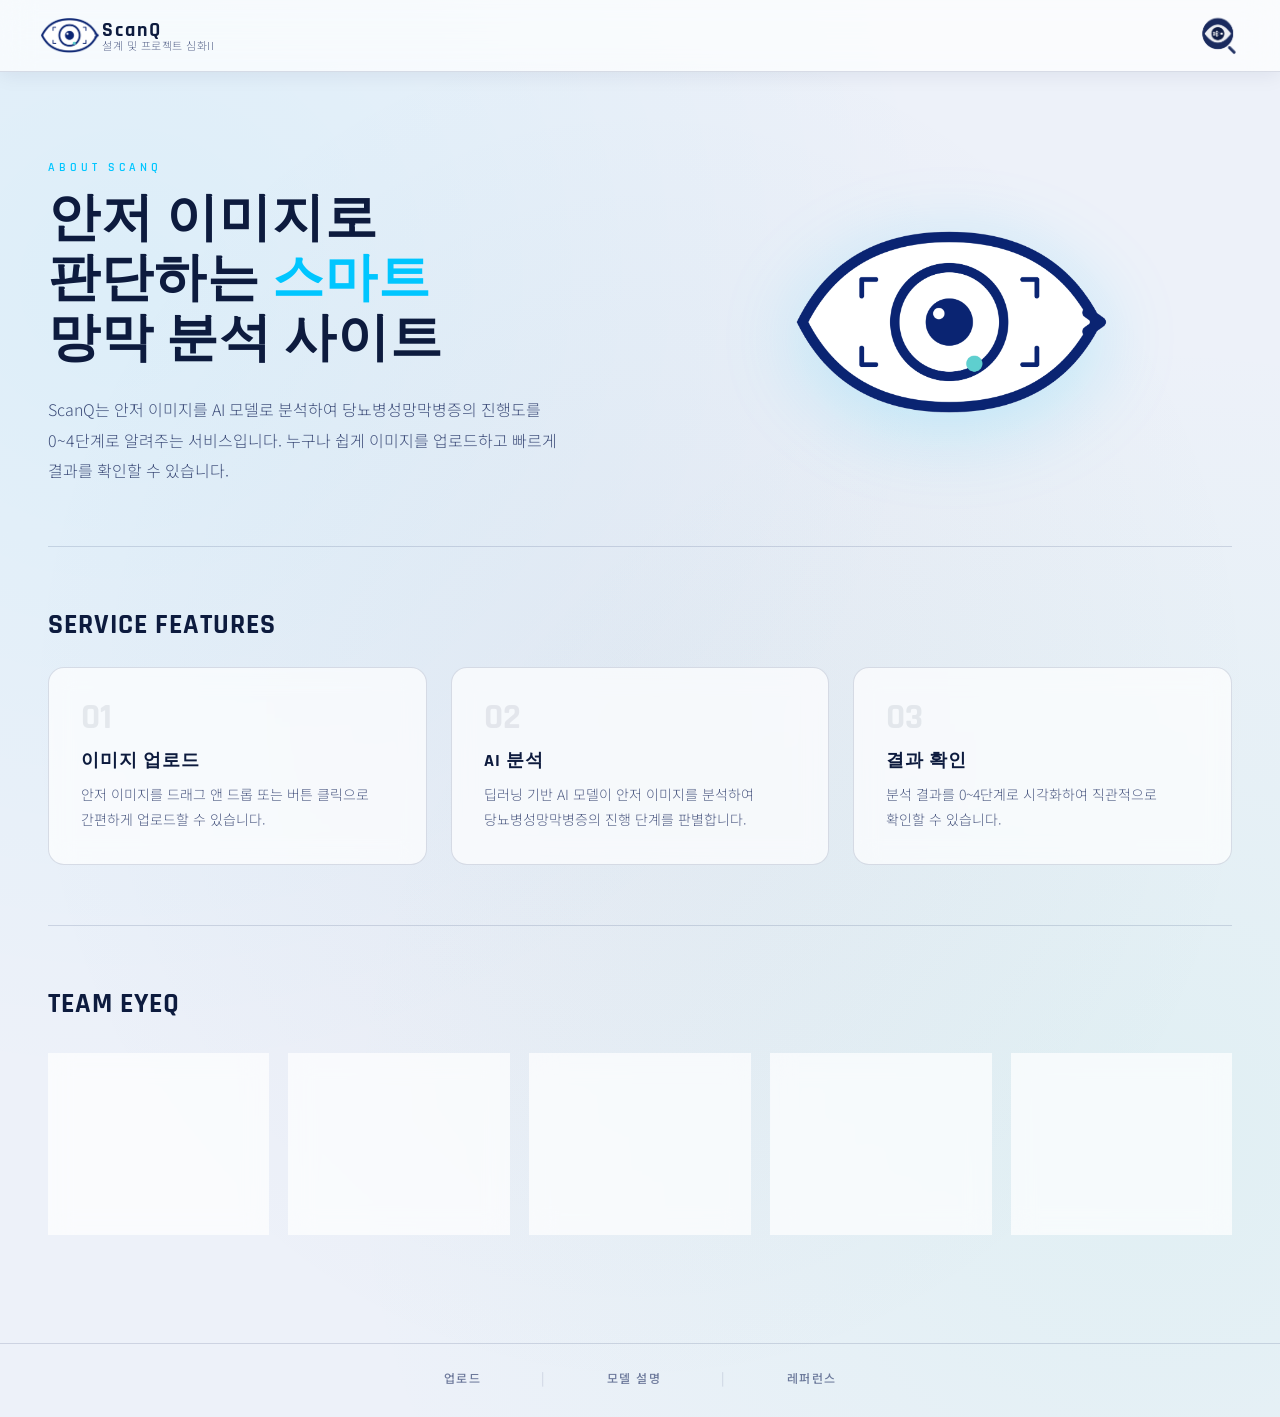
<file: index.html>
<!DOCTYPE html>
<html lang="ko">
<head>
  <link rel="icon" href="images/team_logo.png" type="image/png">
  <meta charset="UTF-8">
  <title>홈페이지 - eyeQ</title>
  <link rel="stylesheet" href="style.css">
</head>
<body>

  <!-- 상단 바 -->
  <div class="top-bar">
    <div class="project-logo-top"></div>
    <div class="team-logo"></div>
    <div class="top-txt"><span>ScanQ</span></div>
    <div class="top-txt2"><span>설계 및 프로젝트 심화II</span></div>
  </div>
  <div class="about-container">

    <!-- 히어로 -->
    <div class="about-hero">
      <div class="about-hero-text">
        <div class="about-label">About scanQ</div>
        <h1>안저 이미지로<br>판단하는 <span>스마트</span><br>망막 분석 사이트</h1>
        <p>ScanQ는 안저 이미지를 AI 모델로 분석하여 당뇨병성망막병증의 진행도를 <br>
          0~4단계로 알려주는 서비스입니다. 누구나 쉽게 이미지를 업로드하고 빠르게 결과를 확인할 수 있습니다.</p>
      </div>
      <div class="about-hero-visual"></div>
    </div>

    <!-- 서비스 특징 -->
    <div class="about-section">
      <div class="section-title">Service Features</div>
      <div class="about-cards">

        <div class="about-card">
          <div class="card-number">01</div>
          <div class="card-title">이미지 업로드</div>
          <div class="card-desc">안저 이미지를 드래그 앤 드롭 또는 버튼 클릭으로 <br>
            간편하게 업로드할 수 있습니다.</div>
        </div>

        <div class="about-card">
          <div class="card-number">02</div>
          <div class="card-title">AI 분석</div>
          <div class="card-desc">딥러닝 기반 AI 모델이 안저 이미지를 분석하여 <br>
            당뇨병성망막병증의 진행 단계를 판별합니다.</div>
        </div>

        <div class="about-card">
          <div class="card-number">03</div>
          <div class="card-title">결과 확인</div>
          <div class="card-desc">분석 결과를 0~4단계로 시각화하여 직관적으로 <br>
            확인할 수 있습니다.</div>
        </div>

      </div>
    </div>

    <!-- 팀 소개 -->
    <div class="team-section">
      <div class="section-title">Team eyeQ</div>
      <div class="team-grid">

        <div class="team-card">
          <div class="team-avatar">PM</div>
          <div class="team-role">PM</div>
          <div class="team-name">이은지</div>
        </div>

        <div class="team-card">
          <div class="team-avatar">QA</div>
          <div class="team-role">QA</div>
          <div class="team-name">양희원</div>
        </div>

        <div class="team-card">
          <div class="team-avatar">CM</div>
          <div class="team-role">CM</div>
          <div class="team-name">최정원</div>
        </div>

        <div class="team-card">
          <div class="team-avatar">E1</div>
          <div class="team-role">ENG1</div>
          <div class="team-name">이민준</div>
        </div>

        <div class="team-card">
          <div class="team-avatar">E2</div>
          <div class="team-role">ENG2</div>
          <div class="team-name">조재명</div>
        </div>
      </div>
    </div>
  </div>

  <!-- 하단 바 -->
  <div class="bottom-bar" style="max-width:1400px; margin: 0 auto; padding-left:48px; padding-right:48px;">
    <div class="menu">
      <a href="service.html">업로드</a>
      <span>|</span>
      <a href="model.html">모델 설명</a>
      <span>|</span>
      <a href="reference.html">레퍼런스</a>
    </div>
  </div>

</body>
</html>
</file>
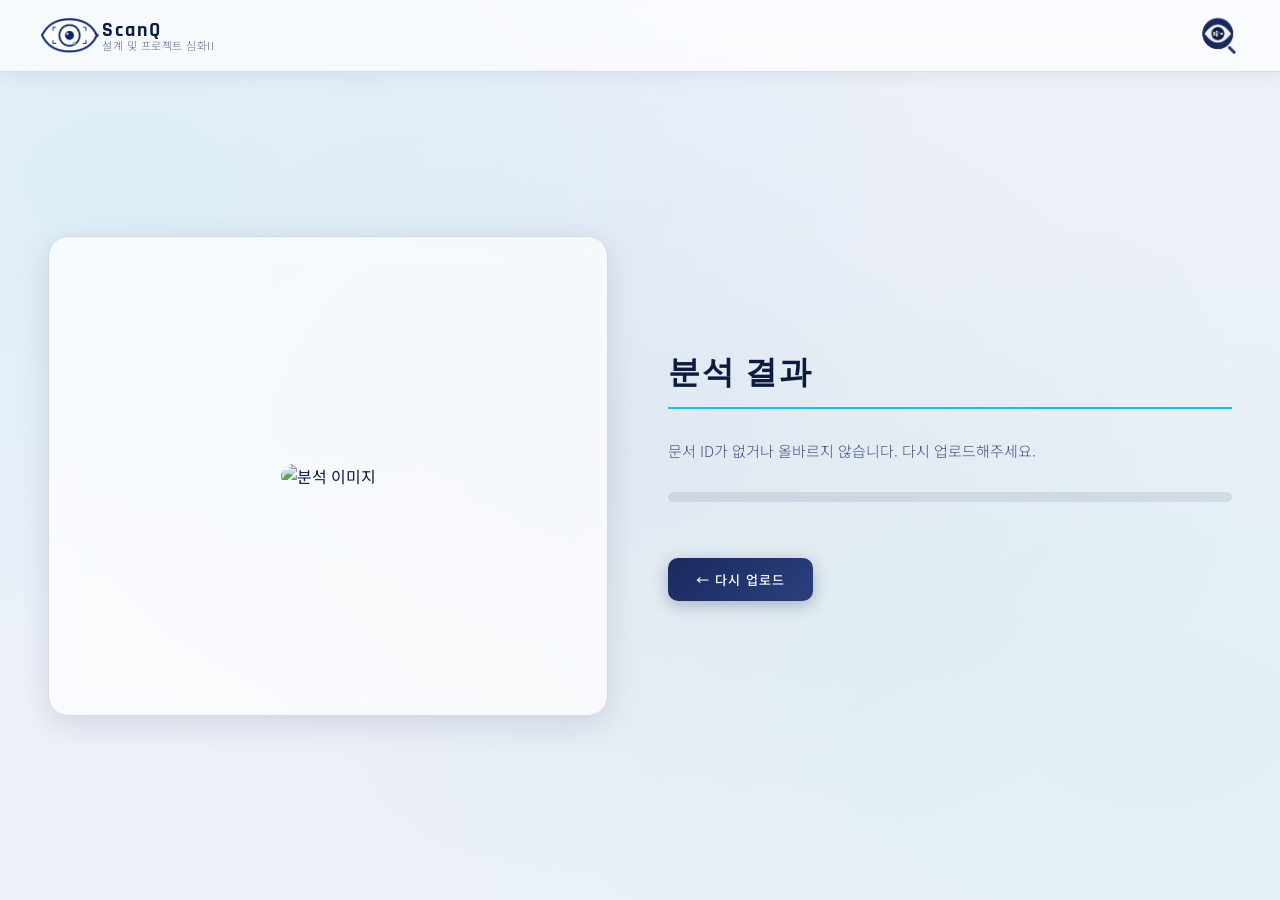
<file: result.html>
<!DOCTYPE html>
<html lang="ko">
<head>
  <link rel="icon" href="images/team_logo.png" type="image/png">
  <meta charset="UTF-8">
  <title>분석 결과 - eyeQ</title>
  <link rel="stylesheet" href="style.css">
</head>
<body>
  <div class="top-bar">
    <div class="project-logo-top"></div>
    <div class="team-logo"></div>
    <div class="top-txt"><span>ScanQ</span></div>
    <div class="top-txt2"><span>설계 및 프로젝트 심화II</span></div>
  </div>

  <div class="container">
    <div class="result-layout">

      <!-- 업로드한 이미지 -->
      <div class="result-image-box">
        <img id="resultImg" alt="분석 이미지">
      </div>

      <!-- 분석 결과 -->
      <div class="result-info-box">
        <h2>분석 결과</h2>
        <p id="resultText">이미지 정보를 불러오는 중...</p>

        <div class="progress-bar">
          <div class="progress-fill" id="progressFill"></div>
        </div>

        <p id="progressText"></p>

        <button onclick="window.location.href='service.html'">← 다시 업로드</button>
      </div>
    </div>
  </div>

  <script type="module" src="result.js"></script>
</body>
</html>
</file>
<file: style.css>
@import url('https://fonts.googleapis.com/css2?family=Noto+Sans+KR:wght@300;400;500;700&family=Rajdhani:wght@400;600;700&display=swap');

:root {
  --navy: #0D1B3E;
  --navy-mid: #1A2A5E;
  --navy-light: #2A3F7E;
  --accent: #00C6FF;
  --accent2: #38D9A9;
  --bg: #EDF1F9;
  --bg2: #F5F7FC;
  --glass: rgba(255,255,255,0.7);
  --border: rgba(26,42,94,0.15);
  --shadow: 0 8px 32px rgba(13,27,62,0.12);
  --shadow-strong: 0 16px 48px rgba(13,27,62,0.2);
}

* {
  box-sizing: border-box;
  margin: 0;
  padding: 0;
}

body {
  background-color: var(--bg);
  background-image:
    radial-gradient(ellipse at 10% 20%, rgba(0,198,255,0.07) 0%, transparent 50%),
    radial-gradient(ellipse at 90% 80%, rgba(56,217,169,0.07) 0%, transparent 50%),
    radial-gradient(ellipse at 50% 50%, rgba(26,42,94,0.04) 0%, transparent 70%);
  font-family: 'Noto Sans KR', sans-serif;
  color: var(--navy);
  min-height: 100vh;
}

/* ─── 상단 바 ─── */
.top-bar {
  position: fixed;
  top: 0;
  width: 100%;
  z-index: 100;
  display: flex;
  align-items: center;
  gap: 0;
  padding: 0 32px;
  height: 72px;
  background: var(--glass);
  backdrop-filter: blur(16px);
  -webkit-backdrop-filter: blur(16px);
  border-bottom: 1px solid var(--border);
  box-shadow: 0 2px 20px rgba(13,27,62,0.08);
}

.team-logo {
  background-image: url(images/team_logo.png);
  background-size: contain;
  background-position: center;
  background-repeat: no-repeat;
  width: 60px;
  height: 60px;
  flex-shrink: 0;
  position: fixed;
  right: 30px;
  top: 7px;
}

.top-txt {
  font-family: 'Rajdhani', sans-serif;
  font-size: 20px;
  font-weight: 700;
  color: var(--navy);
  letter-spacing: 2px;
  margin-left: 12px;
  line-height: 1;
  position: fixed;
  left: 90px;
  top: 20px;
}

.top-txt2 {
  font-size: 11px;
  font-weight: 300;
  color: var(--navy-mid);
  letter-spacing: 0.5px;
  margin-left: 12px;
  opacity: 0.7;
  line-height: 1;
  position: fixed;
  left: 90px;
  top: 40px;
}

/* ─── 컨테이너 ─── */
.container {
  max-width: 1400px;
  margin: 0 auto;
  padding: 100px 48px 48px;
  min-height: 100vh;
  display: flex;
  flex-direction: column;
  justify-content: space-between;
}



    /* 프로젝트 로고 상단바용 (팀로고랑 같은 크기) */
    .project-logo-top {
      background-image: url(images/project_logo.png);
      background-size: contain;
      background-position: center;
      background-repeat: no-repeat;
      width: 60px;
      height: 60px;
      flex-shrink: 0;
      margin-left: 8px;
      position: fixed;
      left: auto;
    }
    

/* ─── 업로드 박스 ─── */
.input-box {
  position: relative;
  flex: none;
  width: 700px;
  max-width: 700px;
  height: 450px;
  background: var(--glass);
  backdrop-filter: blur(12px);
  border: 1.5px solid var(--border);
  border-radius: 20px;
  box-shadow: var(--shadow);
  display: flex;
  flex-direction: column;
  justify-content: center;
  align-items: center;
  color: var(--navy-mid);
  transition: border-color 0.3s ease, box-shadow 0.3s ease;
  overflow: hidden;
}

.input-box::before {
  content: '';
  position: absolute;
  inset: 0;
  border-radius: 20px;
  background: linear-gradient(135deg, rgba(0,198,255,0.04) 0%, rgba(56,217,169,0.04) 100%);
  pointer-events: none;
}

.input-box:hover {
  border-color: rgba(0,198,255,0.4);
  box-shadow: var(--shadow-strong), 0 0 0 4px rgba(0,198,255,0.06);
}

/* 드래그 중 */
.input-box[style*="backgroundColor"] {
  border-color: var(--accent);
}

#uploadText {
  font-size: 15px;
  font-weight: 300;
  color: var(--navy-mid);
  opacity: 0.6;
  letter-spacing: 0.5px;
  text-align: center;
  line-height: 1.8;
}

/* ─── 업로드 버튼 ─── */
.upload-btn {
  position: absolute;
  bottom: 24px;
  width: 140px;
  padding: 10px 0;
  font-family: 'Noto Sans KR', sans-serif;
  font-size: 14px;
  font-weight: 500;
  letter-spacing: 1px;
  color: white;
  background: linear-gradient(135deg, var(--navy-mid) 0%, var(--navy-light) 100%);
  border: none;
  border-radius: 10px;
  cursor: pointer;
  transition: all 0.25s ease;
  box-shadow: 0 4px 16px rgba(26,42,94,0.3);
}

.upload-btn:hover {
  transform: translateY(-2px);
  box-shadow: 0 8px 24px rgba(26,42,94,0.4);
  background: linear-gradient(135deg, var(--navy-light) 0%, #3A5098 100%);
}

.upload-btn:active {
  transform: translateY(0);
}

.upload-btn:disabled {
  opacity: 0.6;
  cursor: not-allowed;
  transform: none;
}

/* ─── 하단 바 ─── */
.bottom-bar {
  padding: 24px 0 30px;
  display: flex;
  justify-content: center;
  border-top: 1px solid var(--border);
}

.menu {
  display: flex;
  align-items: center;
  gap: 60px;
  font-size: 13px;
  font-weight: 400;
  letter-spacing: 1.5px;
}

.menu span {
  color: var(--border);
}

.menu a {
  color: var(--navy-mid);
  text-decoration: none;
  letter-spacing: 1.5px;
  text-transform: uppercase;
  font-size: 12px;
  font-weight: 500;
  opacity: 0.6;
  transition: opacity 0.2s ease, color 0.2s ease;
  position: relative;
}

.menu a::after {
  content: '';
  position: absolute;
  bottom: -3px;
  left: 0;
  width: 0;
  height: 1.5px;
  background: var(--accent);
  transition: width 0.25s ease;
}

.menu a:hover {
  opacity: 1;
  color: var(--navy);
}

.menu a:hover::after {
  width: 100%;
}

/* ─── 결과 페이지 ─── */
.result-layout {
  display: flex;
  align-items: center;
  gap: 60px;
  padding: 40px 0;
  flex: 1;
}

.result-image-box {
  flex-shrink: 0;
  width: 560px;
  height: 480px;
  background: var(--glass);
  backdrop-filter: blur(12px);
  border: 1.5px solid var(--border);
  border-radius: 20px;
  box-shadow: var(--shadow);
  display: flex;
  justify-content: center;
  align-items: center;
  overflow: hidden;
}

.result-image-box img {
  max-width: 100%;
  max-height: 100%;
  object-fit: contain;
  border-radius: 12px;
}

/* 결과 정보 박스 */
.result-info-box {
  flex: 1;
  display: flex;
  flex-direction: column;
  gap: 28px;
  color: var(--navy);
}

.result-info-box h2 {
  font-family: 'Rajdhani', sans-serif;
  font-size: 32px;
  font-weight: 700;
  color: var(--navy);
  letter-spacing: 2px;
  text-transform: uppercase;
  border-bottom: 2px solid var(--accent);
  padding-bottom: 12px;
  display: inline-block;
}

#resultText {
  font-size: 15px;
  font-weight: 300;
  color: var(--navy-mid);
  line-height: 1.8;
  opacity: 0.8;
}

/* 진행도 바 */
.progress-bar {
  width: 100%;
  height: 10px;
  background: rgba(26,42,94,0.1);
  border-radius: 999px;
  overflow: hidden;
}

.progress-fill {
  height: 100%;
  width: 0%;
  background: linear-gradient(90deg, var(--navy-mid), var(--accent));
  border-radius: 999px;
  transition: width 0.8s cubic-bezier(0.4, 0, 0.2, 1);
}

#progressText {
  font-size: 13px;
  font-weight: 300;
  color: var(--navy-mid);
  opacity: 0.6;
  letter-spacing: 0.5px;
}

/* 다시 업로드 버튼 */
.result-info-box button {
  align-self: flex-start;
  padding: 12px 28px;
  font-family: 'Noto Sans KR', sans-serif;
  font-size: 13px;
  font-weight: 500;
  letter-spacing: 1px;
  color: white;
  background: linear-gradient(135deg, var(--navy-mid) 0%, var(--navy-light) 100%);
  border: none;
  border-radius: 10px;
  cursor: pointer;
  transition: all 0.25s ease;
  box-shadow: 0 4px 16px rgba(26,42,94,0.3);
}

.result-info-box button:hover {
  transform: translateY(-2px);
  box-shadow: 0 8px 24px rgba(26,42,94,0.4);
}

/* ─── 애니메이션 ─── */
@keyframes fadeUp {
  from { opacity: 0; transform: translateY(20px); }
  to   { opacity: 1; transform: translateY(0); }
}

.main-layout,
.result-layout {
  animation: fadeUp 0.6s ease both;
}

.input-box,
.result-image-box {
  animation: fadeUp 0.6s 0.1s ease both;
}

/* ─── index.html ─── */
/* ─── about 페이지 전용 스타일 ─── */

    .about-container {
      max-width: 1400px;
      margin: 0 auto;
      padding: 100px 48px 48px;
    }

    /* 히어로 섹션 */
    .about-hero {
      display: flex;
      align-items: center;
      gap: 80px;
      padding: 60px 0;
      border-bottom: 1px solid var(--border);
      animation: fadeUp 0.6s ease both;
    }

    .about-hero-text {
      flex: 1;
    }

    .about-label {
      font-family: 'Rajdhani', sans-serif;
      font-size: 12px;
      font-weight: 600;
      letter-spacing: 4px;
      text-transform: uppercase;
      color: var(--accent);
      margin-bottom: 16px;
    }

    .about-hero-text h1 {
      font-family: 'Rajdhani', sans-serif;
      font-size: 52px;
      font-weight: 700;
      color: var(--navy);
      line-height: 1.15;
      letter-spacing: 1px;
      margin-bottom: 24px;
    }

    .about-hero-text h1 span {
      color: var(--accent);
    }

    .about-hero-text p {
      font-size: 16px;
      font-weight: 300;
      color: var(--navy-mid);
      line-height: 1.9;
      opacity: 0.8;
      max-width: 520px;
    }

    .about-hero-visual {
      width: 320px;
      height: 320px;
      flex-shrink: 0;
      background-image: url(images/project_logo.png);
      background-size: contain;
      background-position: center;
      background-repeat: no-repeat;
      filter: drop-shadow(0 16px 40px rgba(0,198,255,0.2));
      animation: fadeUp 0.6s 0.15s ease both;
      margin-right: 120px;
    }

    /* 서비스 소개 섹션 */
    .about-section {
      padding: 60px 0;
      border-bottom: 1px solid var(--border);
      animation: fadeUp 0.6s 0.2s ease both;
    }

    .section-title {
      font-family: 'Rajdhani', sans-serif;
      font-size: 13px;
      font-weight: 600;
      letter-spacing: 4px;
      text-transform: uppercase;
      color: var(--accent);
      margin-bottom: 32px;
    }

    .about-cards {
      display: grid;
      grid-template-columns: repeat(3, 1fr);
      gap: 24px;
    }

    .about-card {
      background: var(--glass);
      backdrop-filter: blur(12px);
      border: 1.5px solid var(--border);
      border-radius: 16px;
      padding: 32px;
      transition: all 0.3s ease;
      position: relative;
      overflow: hidden;
    }

    .about-card::before {
      content: '';
      position: absolute;
      top: 0;
      left: 0;
      right: 0;
      height: 2px;
      background: linear-gradient(90deg, var(--navy-mid), var(--accent));
      opacity: 0;
      transition: opacity 0.3s ease;
    }

    .about-card:hover {
      transform: translateY(-4px);
      box-shadow: var(--shadow-strong);
      border-color: rgba(0,198,255,0.3);
    }

    .about-card:hover::before {
      opacity: 1;
    }

    .card-number {
      font-family: 'Rajdhani', sans-serif;
      font-size: 40px;
      font-weight: 700;
      color: var(--navy);
      opacity: 0.08;
      line-height: 1;
      margin-bottom: 16px;
    }

    .card-title {
      font-family: 'Rajdhani', sans-serif;
      font-size: 20px;
      font-weight: 700;
      color: var(--navy);
      letter-spacing: 1px;
      margin-bottom: 12px;
    }

    .card-desc {
      font-size: 14px;
      font-weight: 300;
      color: var(--navy-mid);
      line-height: 1.8;
      opacity: 0.75;
    }

    /* 팀 소개 섹션 */
    .team-section {
      padding: 60px 0;
      animation: fadeUp 0.6s 0.3s ease both;
    }

    .team-grid {
      display: grid;
      grid-template-columns: repeat(5, 1fr);
      gap: 20px;
      margin-top: 32px;
    }

    .team-card {
      background: var(--glass);
      backdrop-filter: blur(12px);
      border: 1.5px solid var(--border);
      border-radius: 16px;
      padding: 28px 20px;
      text-align: center;
      transition: all 0.3s ease;
    }

    .team-card:hover {
      transform: translateY(-4px);
      box-shadow: var(--shadow);
      border-color: rgba(0,198,255,0.3);
    }

    .team-avatar {
      width: 64px;
      height: 64px;
      border-radius: 50%;
      background: linear-gradient(135deg, var(--navy-mid), var(--navy-light));
      margin: 0 auto 16px;
      display: flex;
      align-items: center;
      justify-content: center;
      font-family: 'Rajdhani', sans-serif;
      font-size: 22px;
      font-weight: 700;
      color: white;
      letter-spacing: 1px;
    }

    .team-role {
      font-family: 'Rajdhani', sans-serif;
      font-size: 13px;
      font-weight: 600;
      letter-spacing: 3px;
      text-transform: uppercase;
      color: var(--accent);
      margin-bottom: 6px;
    }

    .team-name {
      font-size: 15px;
      font-weight: 500;
      color: var(--navy);
      opacity: 0.8;
    }

    /* 홈으로 버튼 */
    .back-btn {
      display: inline-flex;
      align-items: center;
      gap: 8px;
      margin-top: 48px;
      padding: 12px 28px;
      font-family: 'Noto Sans KR', sans-serif;
      font-size: 13px;
      font-weight: 500;
      letter-spacing: 1px;
      color: white;
      background: linear-gradient(135deg, var(--navy-mid) 0%, var(--navy-light) 100%);
      border: none;
      border-radius: 10px;
      cursor: pointer;
      text-decoration: none;
      transition: all 0.25s ease;
      box-shadow: 0 4px 16px rgba(26,42,94,0.3);
    }

    .back-btn:hover {
      transform: translateY(-2px);
      box-shadow: 0 8px 24px rgba(26,42,94,0.4);
    }

/* ─── model.html ─── */
.model-container {
      max-width: 1400px;
      margin: 0 auto;
      padding: 100px 48px 48px;
    }

    /* 페이지 제목 */
    .model-hero {
      padding: 60px 0 48px;
      border-bottom: 1px solid var(--border);
      animation: fadeUp 0.6s ease both;
    }

    .about-label {
      font-family: 'Rajdhani', sans-serif;
      font-size: 12px;
      font-weight: 600;
      letter-spacing: 4px;
      text-transform: uppercase;
      color: var(--accent);
      margin-bottom: 16px;
    }

    .model-hero h1 {
      font-family: 'Rajdhani', sans-serif;
      font-size: 52px;
      font-weight: 700;
      color: var(--navy);
      letter-spacing: 1px;
      margin-bottom: 16px;
    }

    .model-hero h1 span {
      color: var(--accent);
    }

    .model-hero p {
      font-size: 15px;
      font-weight: 300;
      color: var(--navy-mid);
      line-height: 1.9;
      opacity: 0.75;
      max-width: 600px;
    }

    /* 섹션 공통 */
    .model-section {
      padding: 56px 0;
      border-bottom: 1px solid var(--border);
      animation: fadeUp 0.6s ease both;
    }

    .section-label {
      font-family: 'Rajdhani', sans-serif;
      font-size: 12px;
      font-weight: 600;
      letter-spacing: 4px;
      text-transform: uppercase;
      color: var(--accent);
      margin-bottom: 12px;
    }

    .section-title {
      font-family: 'Rajdhani', sans-serif;
      font-size: 28px;
      font-weight: 700;
      color: var(--navy);
      letter-spacing: 1px;
      margin-bottom: 24px;
    }

    .section-desc {
      font-size: 15px;
      font-weight: 300;
      color: var(--navy-mid);
      line-height: 1.9;
      opacity: 0.8;
      max-width: 700px;
      margin-bottom: 32px;
    }

    /* 모델 구조 카드들 */
    .model-cards {
      display: grid;
      grid-template-columns: repeat(3, 1fr);
      gap: 20px;
    }

    .model-card {
      background: var(--glass);
      backdrop-filter: blur(12px);
      border: 1.5px solid var(--border);
      border-radius: 16px;
      padding: 28px;
      transition: all 0.3s ease;
      position: relative;
      overflow: hidden;
    }

    .model-card::before {
      content: '';
      position: absolute;
      top: 0; left: 0; right: 0;
      height: 2px;
      background: linear-gradient(90deg, var(--navy-mid), var(--accent));
      opacity: 0;
      transition: opacity 0.3s ease;
    }

    .model-card:hover {
      transform: translateY(-4px);
      box-shadow: var(--shadow-strong);
      border-color: rgba(0,198,255,0.3);
    }

    .model-card:hover::before {
      opacity: 1;
    }

    .card-number {
      font-family: 'Rajdhani', sans-serif;
      font-size: 36px;
      font-weight: 700;
      color: var(--navy);
      opacity: 0.08;
      line-height: 1;
      margin-bottom: 12px;
    }

    .card-title {
      font-family: 'Rajdhani', sans-serif;
      font-size: 18px;
      font-weight: 700;
      color: var(--navy);
      letter-spacing: 1px;
      margin-bottom: 10px;
    }

    .card-desc {
      font-size: 14px;
      font-weight: 300;
      color: var(--navy-mid);
      line-height: 1.8;
      opacity: 0.75;
    }

    /* 진행 단계 */
    .stage-list {
      display: flex;
      flex-direction: column;
      gap: 16px;
    }

    .stage-item {
      display: flex;
      align-items: center;
      gap: 24px;
      background: var(--glass);
      border: 1.5px solid var(--border);
      border-radius: 14px;
      padding: 20px 28px;
      transition: all 0.3s ease;
    }

    .stage-item:hover {
      border-color: rgba(0,198,255,0.3);
      box-shadow: var(--shadow);
      transform: translateX(4px);
    }

    .stage-badge {
      font-family: 'Rajdhani', sans-serif;
      font-size: 22px;
      font-weight: 700;
      color: white;
      background: linear-gradient(135deg, var(--navy-mid), var(--navy-light));
      width: 52px;
      height: 52px;
      border-radius: 12px;
      display: flex;
      align-items: center;
      justify-content: center;
      flex-shrink: 0;
      letter-spacing: 1px;
    }

    .stage-info {
      flex: 1;
    }

    .stage-title {
      font-family: 'Rajdhani', sans-serif;
      font-size: 17px;
      font-weight: 700;
      color: var(--navy);
      letter-spacing: 1px;
      margin-bottom: 4px;
    }

    .stage-desc {
      font-size: 14px;
      font-weight: 300;
      color: var(--navy-mid);
      opacity: 0.75;
      line-height: 1.7;
    }

    /* 성능 지표 */
    .metric-grid {
      display: grid;
      grid-template-columns: repeat(3, 1fr);
      gap: 20px;
    }

    .metric-card {
      background: var(--glass);
      border: 1.5px solid var(--border);
      border-radius: 16px;
      padding: 28px;
      text-align: center;
      transition: all 0.3s ease;
    }

    .metric-card:hover {
      transform: translateY(-4px);
      box-shadow: var(--shadow);
      border-color: rgba(0,198,255,0.3);
    }

    .metric-value {
      font-family: 'Rajdhani', sans-serif;
      font-size: 42px;
      font-weight: 700;
      color: var(--navy);
      letter-spacing: 1px;
      line-height: 1;
      margin-bottom: 8px;
    }

    .metric-value span {
      font-size: 24px;
      color: var(--accent);
    }

    .metric-label {
      font-size: 13px;
      font-weight: 400;
      color: var(--navy-mid);
      opacity: 0.65;
      letter-spacing: 0.5px;
    }

    /* 홈으로 버튼 */
    .back-btn {
      display: inline-flex;
      align-items: center;
      gap: 8px;
      margin-top: 48px;
      padding: 12px 28px;
      font-family: 'Noto Sans KR', sans-serif;
      font-size: 13px;
      font-weight: 500;
      letter-spacing: 1px;
      color: white;
      background: linear-gradient(135deg, var(--navy-mid) 0%, var(--navy-light) 100%);
      border: none;
      border-radius: 10px;
      cursor: pointer;
      text-decoration: none;
      transition: all 0.25s ease;
      box-shadow: 0 4px 16px rgba(26,42,94,0.3);
    }

    .back-btn:hover {
      transform: translateY(-2px);
      box-shadow: 0 8px 24px rgba(26,42,94,0.4);
    }

/* ─── reference.html ─── */
.reference-container {
      max-width: 1400px;
      margin: 0 auto;
      padding: 100px 48px 48px;
    }

    /* 페이지 제목 */
    .reference-hero {
      padding: 60px 0 48px;
      border-bottom: 1px solid var(--border);
      animation: fadeUp 0.6s ease both;
    }

    .about-label {
      font-family: 'Rajdhani', sans-serif;
      font-size: 12px;
      font-weight: 600;
      letter-spacing: 4px;
      text-transform: uppercase;
      color: var(--accent);
      margin-bottom: 16px;
    }

    .reference-hero h1 {
      font-family: 'Rajdhani', sans-serif;
      font-size: 52px;
      font-weight: 700;
      color: var(--navy);
      letter-spacing: 1px;
      margin-bottom: 16px;
    }

    .reference-hero h1 span {
      color: var(--accent);
    }

    .reference-hero p {
      font-size: 15px;
      font-weight: 300;
      color: var(--navy-mid);
      line-height: 1.9;
      opacity: 0.75;
      max-width: 600px;
    }

    /* 섹션 공통 */
    .reference-section {
      padding: 56px 0;
      border-bottom: 1px solid var(--border);
      animation: fadeUp 0.6s ease both;
    }

    .section-label {
      font-family: 'Rajdhani', sans-serif;
      font-size: 12px;
      font-weight: 600;
      letter-spacing: 4px;
      text-transform: uppercase;
      color: var(--accent);
      margin-bottom: 12px;
    }

    .section-title {
      font-family: 'Rajdhani', sans-serif;
      font-size: 28px;
      font-weight: 700;
      color: var(--navy);
      letter-spacing: 1px;
      margin-bottom: 24px;
    }

    /* 논문/데이터셋 카드 */
    .ref-list {
      display: flex;
      flex-direction: column;
      gap: 16px;
    }

    .ref-item {
      display: flex;
      align-items: flex-start;
      gap: 24px;
      background: var(--glass);
      border: 1.5px solid var(--border);
      border-radius: 14px;
      padding: 24px 28px;
      transition: all 0.3s ease;
      position: relative;
      overflow: hidden;
    }

    .ref-item::before {
      content: '';
      position: absolute;
      left: 0; top: 0; bottom: 0;
      width: 3px;
      background: linear-gradient(180deg, var(--navy-mid), var(--accent));
      opacity: 0;
      transition: opacity 0.3s ease;
    }

    .ref-item:hover {
      border-color: rgba(0,198,255,0.3);
      box-shadow: var(--shadow);
      transform: translateX(4px);
    }

    .ref-item:hover::before {
      opacity: 1;
    }

    .ref-number {
      font-family: 'Rajdhani', sans-serif;
      font-size: 20px;
      font-weight: 700;
      color: var(--navy);
      opacity: 0.15;
      min-width: 32px;
      padding-top: 2px;
    }

    .ref-info {
      flex: 1;
    }

    .ref-title {
      font-size: 15px;
      font-weight: 500;
      color: var(--navy);
      line-height: 1.6;
      margin-bottom: 6px;
    }

    .ref-author {
      font-size: 13px;
      font-weight: 300;
      color: var(--navy-mid);
      opacity: 0.65;
      margin-bottom: 4px;
    }

    .ref-source {
      font-size: 12px;
      font-weight: 400;
      color: var(--accent);
      letter-spacing: 0.5px;
    }

    .ref-link {
      font-size: 12px;
      font-weight: 500;
      color: var(--navy-mid);
      text-decoration: none;
      opacity: 0.5;
      letter-spacing: 0.5px;
      padding: 6px 14px;
      border: 1px solid var(--border);
      border-radius: 6px;
      transition: all 0.2s ease;
      white-space: nowrap;
      align-self: center;
    }

    .ref-link:hover {
      opacity: 1;
      border-color: var(--accent);
      color: var(--accent);
    }

    /* 기술 스택 카드 */
    .tech-grid {
      display: grid;
      grid-template-columns: repeat(4, 1fr);
      gap: 20px;
    }

    .tech-card {
      background: var(--glass);
      border: 1.5px solid var(--border);
      border-radius: 16px;
      padding: 28px 24px;
      text-align: center;
      transition: all 0.3s ease;
    }

    .tech-card:hover {
      transform: translateY(-4px);
      box-shadow: var(--shadow);
      border-color: rgba(0,198,255,0.3);
    }

    .tech-icon {
      font-family: 'Rajdhani', sans-serif;
      font-size: 13px;
      font-weight: 600;
      letter-spacing: 2px;
      text-transform: uppercase;
      color: var(--accent);
      margin-bottom: 10px;
    }

    .tech-name {
      font-family: 'Rajdhani', sans-serif;
      font-size: 20px;
      font-weight: 700;
      color: var(--navy);
      letter-spacing: 1px;
      margin-bottom: 8px;
    }

    .tech-desc {
      font-size: 13px;
      font-weight: 300;
      color: var(--navy-mid);
      opacity: 0.65;
      line-height: 1.7;
    }

    /* 홈으로 버튼 */
    .back-btn {
      display: inline-flex;
      align-items: center;
      gap: 8px;
      margin-top: 48px;
      padding: 12px 28px;
      font-family: 'Noto Sans KR', sans-serif;
      font-size: 13px;
      font-weight: 500;
      letter-spacing: 1px;
      color: white;
      background: linear-gradient(135deg, var(--navy-mid) 0%, var(--navy-light) 100%);
      border: none;
      border-radius: 10px;
      cursor: pointer;
      text-decoration: none;
      transition: all 0.25s ease;
      box-shadow: 0 4px 16px rgba(26,42,94,0.3);
    }

    .back-btn:hover {
      transform: translateY(-2px);
      box-shadow: 0 8px 24px rgba(26,42,94,0.4);
    }

/* ─── service.html ─── */
/* 업로드 영역 중앙 배치 */
    .main-layout {
      display: flex;
      flex-direction: column;
      align-items: center;
      justify-content: center;
      gap: 16px;
      padding: 40px 0;
      flex: 1;
    }

    .upload-title {
      font-family: 'Rajdhani', sans-serif;
      font-size: 22px;
      font-weight: 600;
      color: var(--navy);
      letter-spacing: 3px;
      text-transform: uppercase;
    }

    /* 질병 소개 카드 */
    .info-section {
      display: grid;
      grid-template-columns: 1fr 1fr;
      gap: 24px;
      margin-top: 8px;
      margin-bottom: 40px;
    }

    .info-card {
      background: var(--glass);
      backdrop-filter: blur(12px);
      border: 1.5px solid var(--border);
      border-radius: 16px;
      padding: 28px 32px;
      transition: all 0.3s ease;
      position: relative;
      overflow: hidden;
    }

    .info-card::before {
      content: '';
      position: absolute;
      top: 0; left: 0; right: 0;
      height: 2px;
      background: linear-gradient(90deg, var(--navy-mid), var(--accent));
      opacity: 0;
      transition: opacity 0.3s ease;
    }

    .info-card:hover {
      transform: translateY(-4px);
      box-shadow: var(--shadow-strong);
      border-color: rgba(0,198,255,0.3);
    }

    .info-card:hover::before {
      opacity: 1;
    }

    .info-title {
      font-family: 'Rajdhani', sans-serif;
      font-size: 18px;
      font-weight: 700;
      color: var(--navy);
      letter-spacing: 1px;
      margin-bottom: 10px;
    }

    .info-desc {
      font-size: 14px;
      font-weight: 300;
      color: var(--navy-mid);
      line-height: 1.8;
      opacity: 0.8;
    }
/* ─── service.html ─── */
/* 업로드 영역 중앙 배치 */
    .main-layout {
      display: flex;
      flex-direction: column;
      align-items: center;
      justify-content: center;
      gap: 16px;
      padding: 40px 0;
      flex: 1;
    }

    .upload-title {
      font-family: 'Rajdhani', sans-serif;
      font-size: 22px;
      font-weight: 600;
      color: var(--navy);
      letter-spacing: 3px;
      text-transform: uppercase;
    }

    /* 질병 소개 카드 */
    .info-section {
      display: grid;
      grid-template-columns: 1fr 1fr;
      gap: 24px;
      margin-top: 8px;
      margin-bottom: 40px;
    }

    .info-card {
      background: var(--glass);
      backdrop-filter: blur(12px);
      border: 1.5px solid var(--border);
      border-radius: 16px;
      padding: 28px 32px;
      transition: all 0.3s ease;
      position: relative;
      overflow: hidden;
    }

    .info-card::before {
      content: '';
      position: absolute;
      top: 0; left: 0; right: 0;
      height: 2px;
      background: linear-gradient(90deg, var(--navy-mid), var(--accent));
      opacity: 0;
      transition: opacity 0.3s ease;
    }

    .info-card:hover {
      transform: translateY(-4px);
      box-shadow: var(--shadow-strong);
      border-color: rgba(0,198,255,0.3);
    }

    .info-card:hover::before {
      opacity: 1;
    }

    .info-title {
      font-family: 'Rajdhani', sans-serif;
      font-size: 18px;
      font-weight: 700;
      color: var(--navy);
      letter-spacing: 1px;
      margin-bottom: 10px;
    }

    .info-desc {
      font-size: 14px;
      font-weight: 300;
      color: var(--navy-mid);
      line-height: 1.8;
      opacity: 0.8;
    }

/* ─── reference.html ─── */
.reference-container {
      max-width: 1400px;
      margin: 0 auto;
      padding: 100px 48px 48px;
    }

    /* 페이지 제목 */
    .reference-hero {
      padding: 60px 0 48px;
      border-bottom: 1px solid var(--border);
      animation: fadeUp 0.6s ease both;
    }

    .about-label {
      font-family: 'Rajdhani', sans-serif;
      font-size: 12px;
      font-weight: 600;
      letter-spacing: 4px;
      text-transform: uppercase;
      color: var(--accent);
      margin-bottom: 16px;
    }

    .reference-hero h1 {
      font-family: 'Rajdhani', sans-serif;
      font-size: 52px;
      font-weight: 700;
      color: var(--navy);
      letter-spacing: 1px;
      margin-bottom: 16px;
    }

    .reference-hero h1 span {
      color: var(--accent);
    }

    .reference-hero p {
      font-size: 15px;
      font-weight: 300;
      color: var(--navy-mid);
      line-height: 1.9;
      opacity: 0.75;
      max-width: 600px;
    }

    /* 섹션 공통 */
    .reference-section {
      padding: 56px 0;
      border-bottom: 1px solid var(--border);
      animation: fadeUp 0.6s ease both;
    }

    .section-label {
      font-family: 'Rajdhani', sans-serif;
      font-size: 12px;
      font-weight: 600;
      letter-spacing: 4px;
      text-transform: uppercase;
      color: var(--accent);
      margin-bottom: 12px;
    }

    .section-title {
      font-family: 'Rajdhani', sans-serif;
      font-size: 28px;
      font-weight: 700;
      color: var(--navy);
      letter-spacing: 1px;
      margin-bottom: 24px;
    }

    /* 논문/데이터셋 카드 */
    .ref-list {
      display: flex;
      flex-direction: column;
      gap: 16px;
    }

    .ref-item {
      display: flex;
      align-items: flex-start;
      gap: 24px;
      background: var(--glass);
      border: 1.5px solid var(--border);
      border-radius: 14px;
      padding: 24px 28px;
      transition: all 0.3s ease;
      position: relative;
      overflow: hidden;
    }

    .ref-item::before {
      content: '';
      position: absolute;
      left: 0; top: 0; bottom: 0;
      width: 3px;
      background: linear-gradient(180deg, var(--navy-mid), var(--accent));
      opacity: 0;
      transition: opacity 0.3s ease;
    }

    .ref-item:hover {
      border-color: rgba(0,198,255,0.3);
      box-shadow: var(--shadow);
      transform: translateX(4px);
    }

    .ref-item:hover::before {
      opacity: 1;
    }

    .ref-number {
      font-family: 'Rajdhani', sans-serif;
      font-size: 20px;
      font-weight: 700;
      color: var(--navy);
      opacity: 0.15;
      min-width: 32px;
      padding-top: 2px;
    }

    .ref-info {
      flex: 1;
    }

    .ref-title {
      font-size: 15px;
      font-weight: 500;
      color: var(--navy);
      line-height: 1.6;
      margin-bottom: 6px;
    }

    .ref-author {
      font-size: 13px;
      font-weight: 300;
      color: var(--navy-mid);
      opacity: 0.65;
      margin-bottom: 4px;
    }

    .ref-source {
      font-size: 12px;
      font-weight: 400;
      color: var(--accent);
      letter-spacing: 0.5px;
    }

    .ref-link {
      font-size: 12px;
      font-weight: 500;
      color: var(--navy-mid);
      text-decoration: none;
      opacity: 0.5;
      letter-spacing: 0.5px;
      padding: 6px 14px;
      border: 1px solid var(--border);
      border-radius: 6px;
      transition: all 0.2s ease;
      white-space: nowrap;
      align-self: center;
    }

    .ref-link:hover {
      opacity: 1;
      border-color: var(--accent);
      color: var(--accent);
    }

    /* 기술 스택 카드 */
    .tech-grid {
      display: grid;
      grid-template-columns: repeat(4, 1fr);
      gap: 20px;
    }

    .tech-card {
      background: var(--glass);
      border: 1.5px solid var(--border);
      border-radius: 16px;
      padding: 28px 24px;
      text-align: center;
      transition: all 0.3s ease;
    }

    .tech-card:hover {
      transform: translateY(-4px);
      box-shadow: var(--shadow);
      border-color: rgba(0,198,255,0.3);
    }

    .tech-icon {
      font-family: 'Rajdhani', sans-serif;
      font-size: 13px;
      font-weight: 600;
      letter-spacing: 2px;
      text-transform: uppercase;
      color: var(--accent);
      margin-bottom: 10px;
    }

    .tech-name {
      font-family: 'Rajdhani', sans-serif;
      font-size: 20px;
      font-weight: 700;
      color: var(--navy);
      letter-spacing: 1px;
      margin-bottom: 8px;
    }

    .tech-desc {
      font-size: 13px;
      font-weight: 300;
      color: var(--navy-mid);
      opacity: 0.65;
      line-height: 1.7;
    }

    /* 홈으로 버튼 */
    .back-btn {
      display: inline-flex;
      align-items: center;
      gap: 8px;
      margin-top: 48px;
      padding: 12px 28px;
      font-family: 'Noto Sans KR', sans-serif;
      font-size: 13px;
      font-weight: 500;
      letter-spacing: 1px;
      color: white;
      background: linear-gradient(135deg, var(--navy-mid) 0%, var(--navy-light) 100%);
      border: none;
      border-radius: 10px;
      cursor: pointer;
      text-decoration: none;
      transition: all 0.25s ease;
      box-shadow: 0 4px 16px rgba(26,42,94,0.3);
    }

    .back-btn:hover {
      transform: translateY(-2px);
      box-shadow: 0 8px 24px rgba(26,42,94,0.4);
    }
</file>
